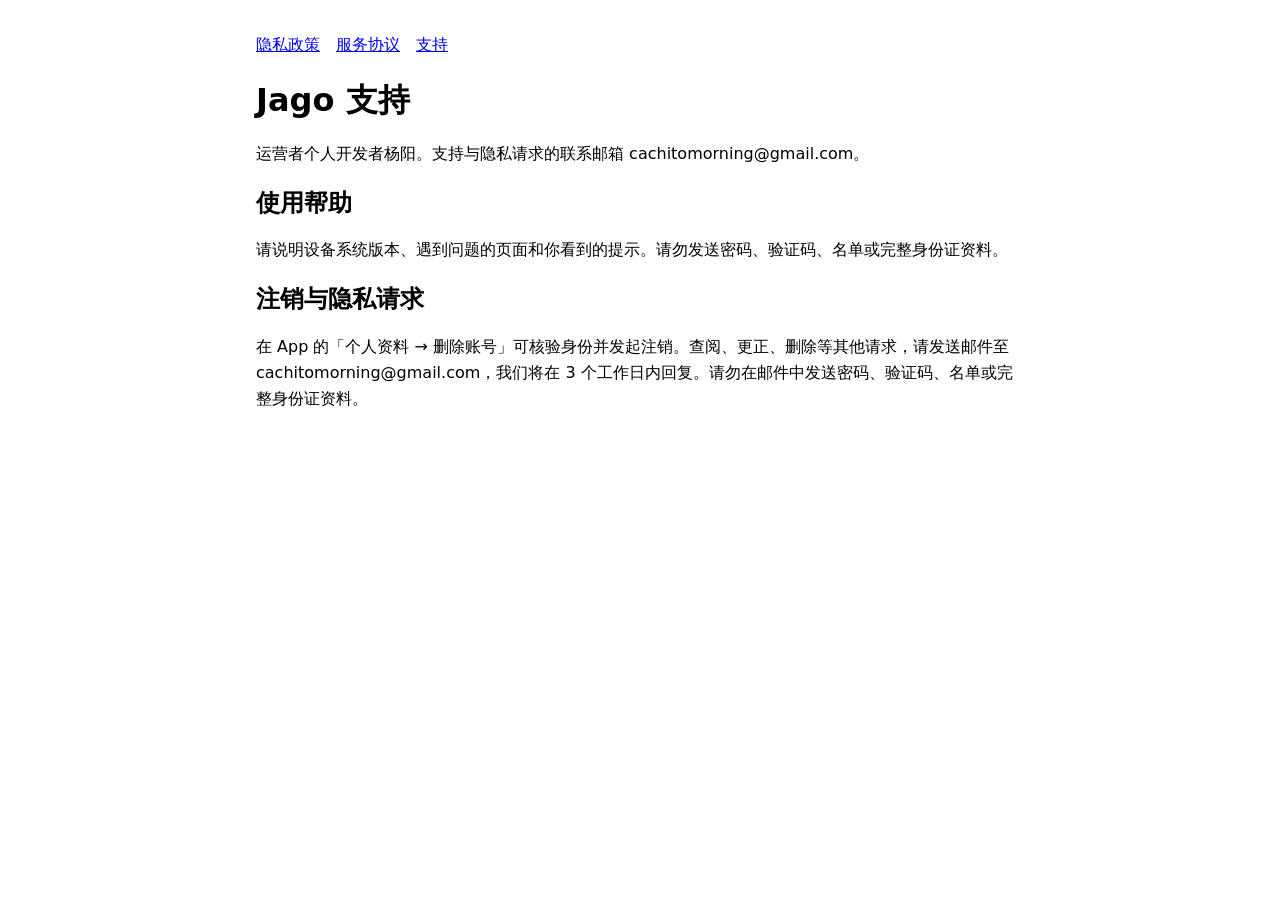
<file: index.html>
<!doctype html>
<html lang="zh-Hans">
<head><meta charset="utf-8"><meta name="viewport" content="width=device-width, initial-scale=1">
<title>支持 · Jago</title><link rel="stylesheet" href="style.css"></head>
<body>
<nav aria-label="站点导航"><a href="privacy.html">隐私政策</a><a href="terms.html">服务协议</a><a href="index.html">支持</a></nav>
<main>
<h1>Jago 支持</h1>
<p>运营者个人开发者杨阳。支持与隐私请求的联系邮箱 cachitomorning@gmail.com。</p>
<h2>使用帮助</h2>
<p>请说明设备系统版本、遇到问题的页面和你看到的提示。请勿发送密码、验证码、名单或完整身份证资料。</p>
<h2>注销与隐私请求</h2>
<p>在 App 的「个人资料 → 删除账号」可核验身份并发起注销。查阅、更正、删除等其他请求，请发送邮件至 cachitomorning@gmail.com，我们将在 3 个工作日内回复。请勿在邮件中发送密码、验证码、名单或完整身份证资料。</p>
</main>
</body>
</html>
</file>
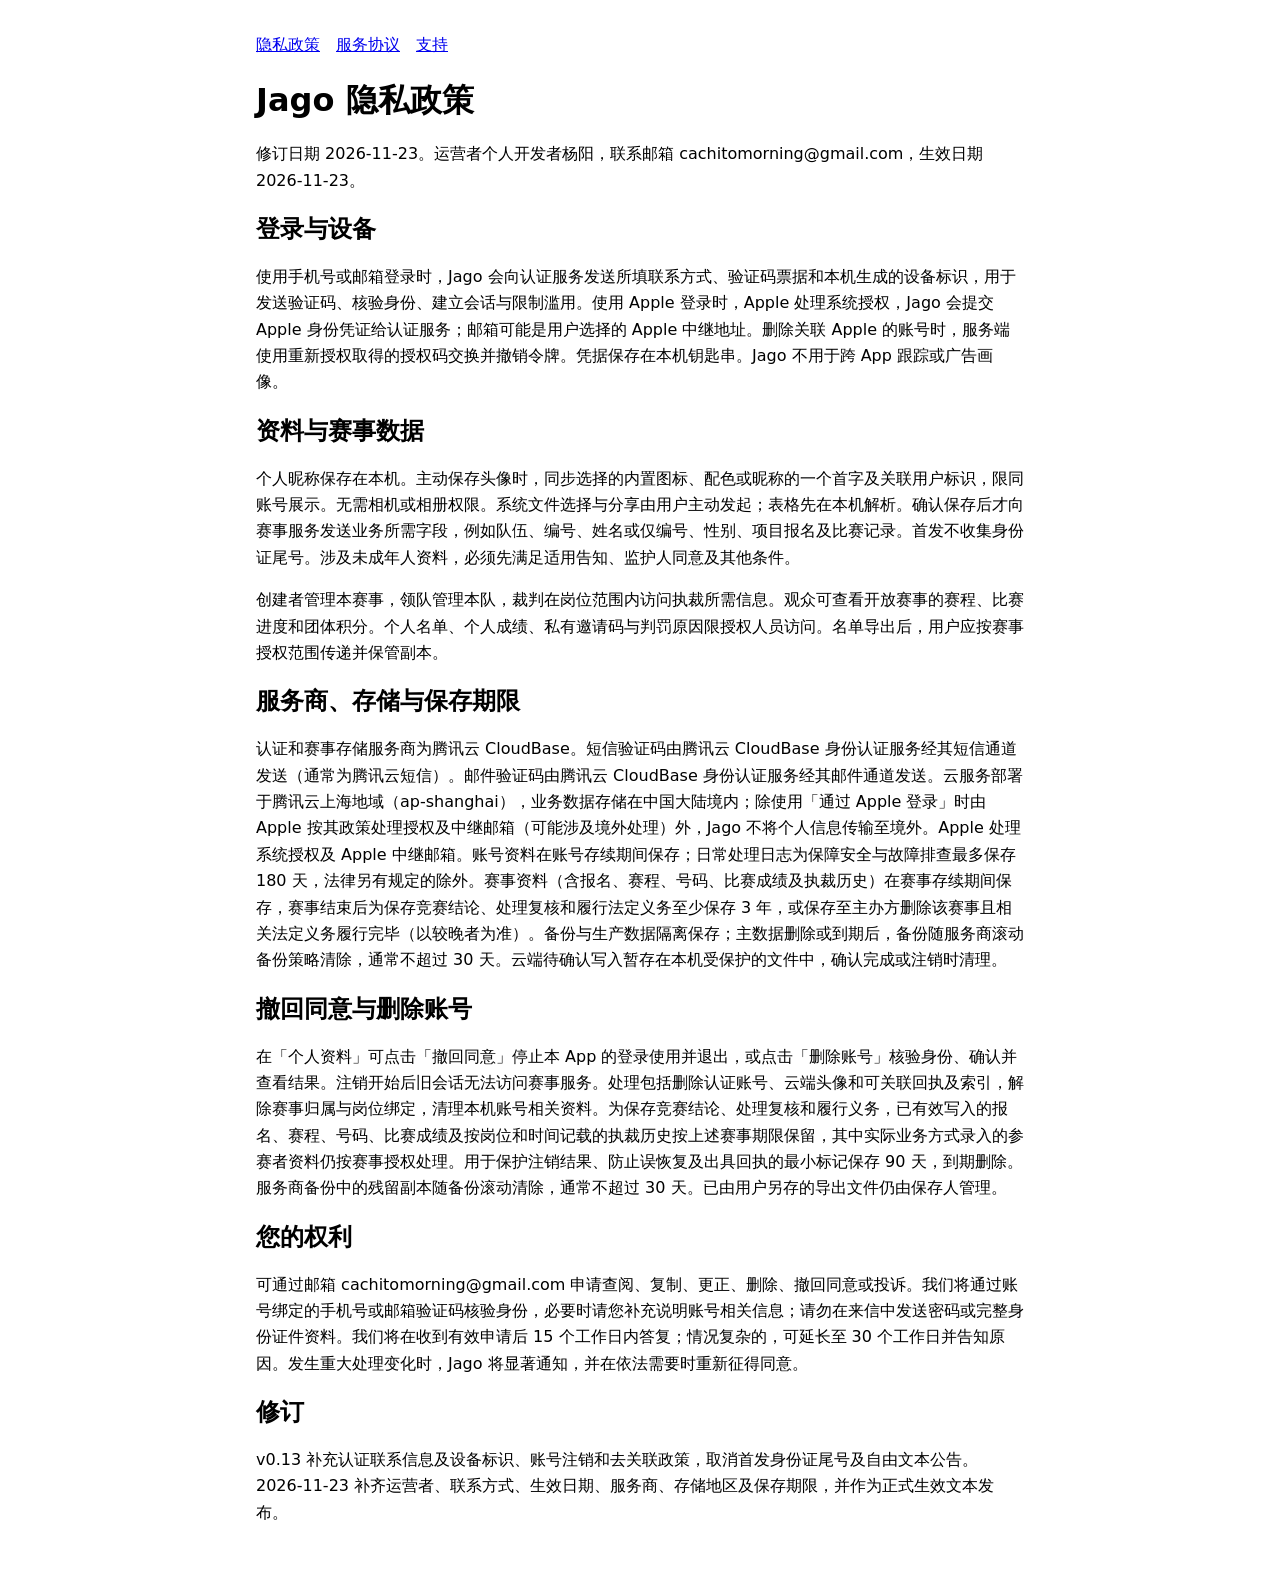
<file: privacy.html>
<!doctype html>
<html lang="zh-Hans">
<head><meta charset="utf-8"><meta name="viewport" content="width=device-width, initial-scale=1">
<title>隐私政策 · Jago</title><link rel="stylesheet" href="style.css"></head>
<body>
<nav aria-label="站点导航"><a href="privacy.html">隐私政策</a><a href="terms.html">服务协议</a><a href="index.html">支持</a></nav>
<main><h1>Jago 隐私政策</h1>
<p>修订日期 2026-11-23。运营者个人开发者杨阳，联系邮箱 cachitomorning@gmail.com，生效日期 2026-11-23。</p>
<h2>登录与设备</h2>
<p>使用手机号或邮箱登录时，Jago 会向认证服务发送所填联系方式、验证码票据和本机生成的设备标识，用于发送验证码、核验身份、建立会话与限制滥用。使用 Apple 登录时，Apple 处理系统授权，Jago 会提交 Apple 身份凭证给认证服务；邮箱可能是用户选择的 Apple 中继地址。删除关联 Apple 的账号时，服务端使用重新授权取得的授权码交换并撤销令牌。凭据保存在本机钥匙串。Jago 不用于跨 App 跟踪或广告画像。</p>
<h2>资料与赛事数据</h2>
<p>个人昵称保存在本机。主动保存头像时，同步选择的内置图标、配色或昵称的一个首字及关联用户标识，限同账号展示。无需相机或相册权限。系统文件选择与分享由用户主动发起；表格先在本机解析。确认保存后才向赛事服务发送业务所需字段，例如队伍、编号、姓名或仅编号、性别、项目报名及比赛记录。首发不收集身份证尾号。涉及未成年人资料，必须先满足适用告知、监护人同意及其他条件。</p>
<p>创建者管理本赛事，领队管理本队，裁判在岗位范围内访问执裁所需信息。观众可查看开放赛事的赛程、比赛进度和团体积分。个人名单、个人成绩、私有邀请码与判罚原因限授权人员访问。名单导出后，用户应按赛事授权范围传递并保管副本。</p>
<h2>服务商、存储与保存期限</h2>
<p>认证和赛事存储服务商为腾讯云 CloudBase。短信验证码由腾讯云 CloudBase 身份认证服务经其短信通道发送（通常为腾讯云短信）。邮件验证码由腾讯云 CloudBase 身份认证服务经其邮件通道发送。云服务部署于腾讯云上海地域（ap-shanghai），业务数据存储在中国大陆境内；除使用「通过 Apple 登录」时由 Apple 按其政策处理授权及中继邮箱（可能涉及境外处理）外，Jago 不将个人信息传输至境外。Apple 处理系统授权及 Apple 中继邮箱。账号资料在账号存续期间保存；日常处理日志为保障安全与故障排查最多保存 180 天，法律另有规定的除外。赛事资料（含报名、赛程、号码、比赛成绩及执裁历史）在赛事存续期间保存，赛事结束后为保存竞赛结论、处理复核和履行法定义务至少保存 3 年，或保存至主办方删除该赛事且相关法定义务履行完毕（以较晚者为准）。备份与生产数据隔离保存；主数据删除或到期后，备份随服务商滚动备份策略清除，通常不超过 30 天。云端待确认写入暂存在本机受保护的文件中，确认完成或注销时清理。</p>
<h2>撤回同意与删除账号</h2>
<p>在「个人资料」可点击「撤回同意」停止本 App 的登录使用并退出，或点击「删除账号」核验身份、确认并查看结果。注销开始后旧会话无法访问赛事服务。处理包括删除认证账号、云端头像和可关联回执及索引，解除赛事归属与岗位绑定，清理本机账号相关资料。为保存竞赛结论、处理复核和履行义务，已有效写入的报名、赛程、号码、比赛成绩及按岗位和时间记载的执裁历史按上述赛事期限保留，其中实际业务方式录入的参赛者资料仍按赛事授权处理。用于保护注销结果、防止误恢复及出具回执的最小标记保存 90 天，到期删除。服务商备份中的残留副本随备份滚动清除，通常不超过 30 天。已由用户另存的导出文件仍由保存人管理。</p>
<h2>您的权利</h2>
<p>可通过邮箱 cachitomorning@gmail.com 申请查阅、复制、更正、删除、撤回同意或投诉。我们将通过账号绑定的手机号或邮箱验证码核验身份，必要时请您补充说明账号相关信息；请勿在来信中发送密码或完整身份证件资料。我们将在收到有效申请后 15 个工作日内答复；情况复杂的，可延长至 30 个工作日并告知原因。发生重大处理变化时，Jago 将显著通知，并在依法需要时重新征得同意。</p>
<h2>修订</h2>
<p>v0.13 补充认证联系信息及设备标识、账号注销和去关联政策，取消首发身份证尾号及自由文本公告。2026-11-23 补齐运营者、联系方式、生效日期、服务商、存储地区及保存期限，并作为正式生效文本发布。</p></main>
</body>
</html>
</file>
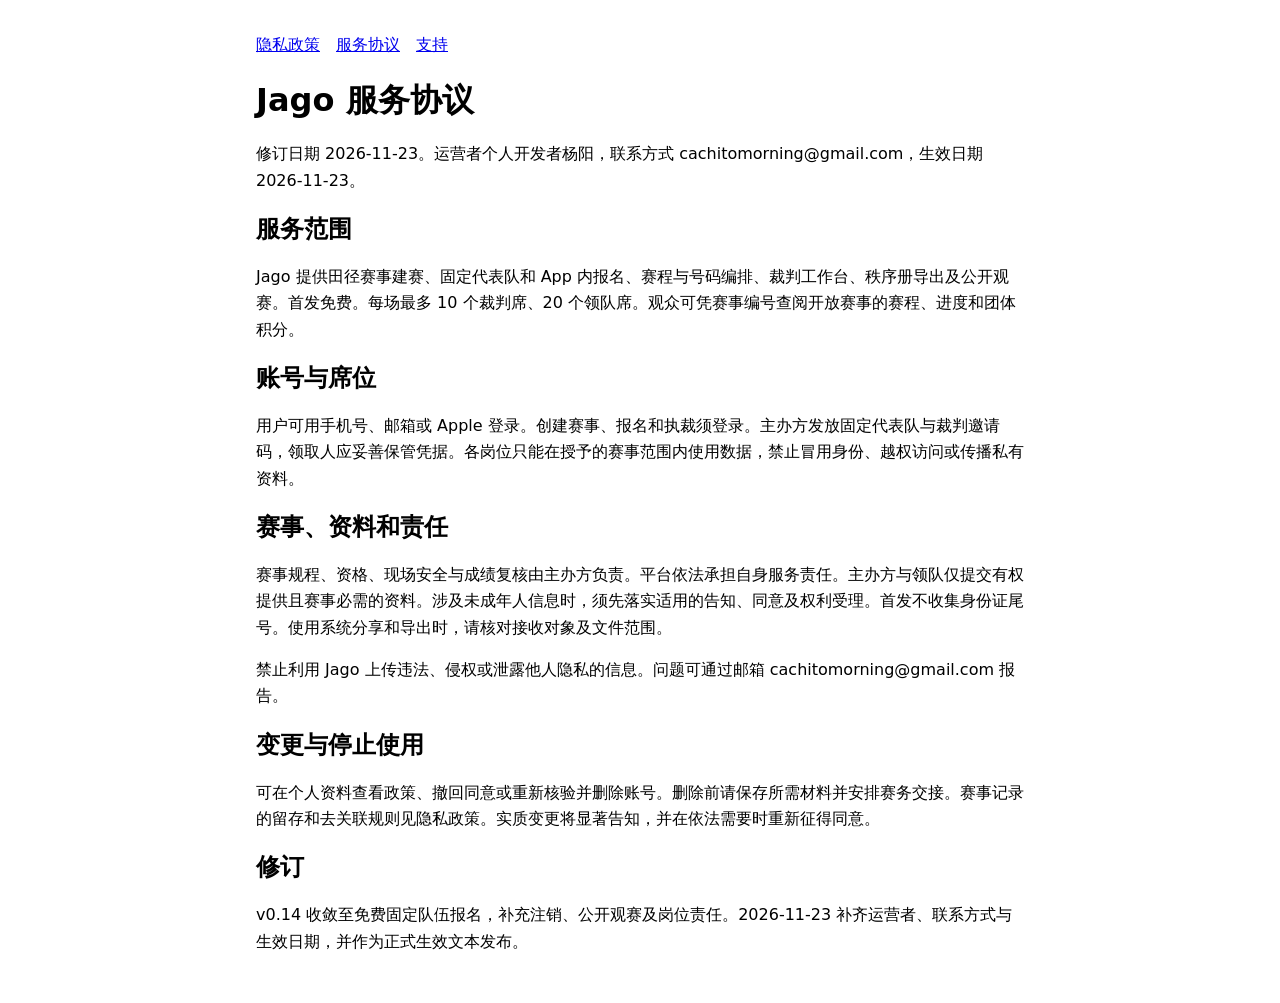
<file: terms.html>
<!doctype html>
<html lang="zh-Hans">
<head><meta charset="utf-8"><meta name="viewport" content="width=device-width, initial-scale=1">
<title>服务协议 · Jago</title><link rel="stylesheet" href="style.css"></head>
<body>
<nav aria-label="站点导航"><a href="privacy.html">隐私政策</a><a href="terms.html">服务协议</a><a href="index.html">支持</a></nav>
<main><h1>Jago 服务协议</h1>
<p>修订日期 2026-11-23。运营者个人开发者杨阳，联系方式 cachitomorning@gmail.com，生效日期 2026-11-23。</p>
<h2>服务范围</h2>
<p>Jago 提供田径赛事建赛、固定代表队和 App 内报名、赛程与号码编排、裁判工作台、秩序册导出及公开观赛。首发免费。每场最多 10 个裁判席、20 个领队席。观众可凭赛事编号查阅开放赛事的赛程、进度和团体积分。</p>
<h2>账号与席位</h2>
<p>用户可用手机号、邮箱或 Apple 登录。创建赛事、报名和执裁须登录。主办方发放固定代表队与裁判邀请码，领取人应妥善保管凭据。各岗位只能在授予的赛事范围内使用数据，禁止冒用身份、越权访问或传播私有资料。</p>
<h2>赛事、资料和责任</h2>
<p>赛事规程、资格、现场安全与成绩复核由主办方负责。平台依法承担自身服务责任。主办方与领队仅提交有权提供且赛事必需的资料。涉及未成年人信息时，须先落实适用的告知、同意及权利受理。首发不收集身份证尾号。使用系统分享和导出时，请核对接收对象及文件范围。</p>
<p>禁止利用 Jago 上传违法、侵权或泄露他人隐私的信息。问题可通过邮箱 cachitomorning@gmail.com 报告。</p>
<h2>变更与停止使用</h2>
<p>可在个人资料查看政策、撤回同意或重新核验并删除账号。删除前请保存所需材料并安排赛务交接。赛事记录的留存和去关联规则见隐私政策。实质变更将显著告知，并在依法需要时重新征得同意。</p>
<h2>修订</h2>
<p>v0.14 收敛至免费固定队伍报名，补充注销、公开观赛及岗位责任。2026-11-23 补齐运营者、联系方式与生效日期，并作为正式生效文本发布。</p></main>
</body>
</html>
</file>
<file: style.css>
:root { color-scheme: light dark; font-family: system-ui, sans-serif; line-height: 1.65; }
body { max-width: 48rem; margin: 0 auto; padding: 2rem 1.25rem; }
nav { display: flex; flex-wrap: wrap; gap: 1rem; }
h1, h2 { line-height: 1.25; }
aside { font-weight: 700; }
</file>
